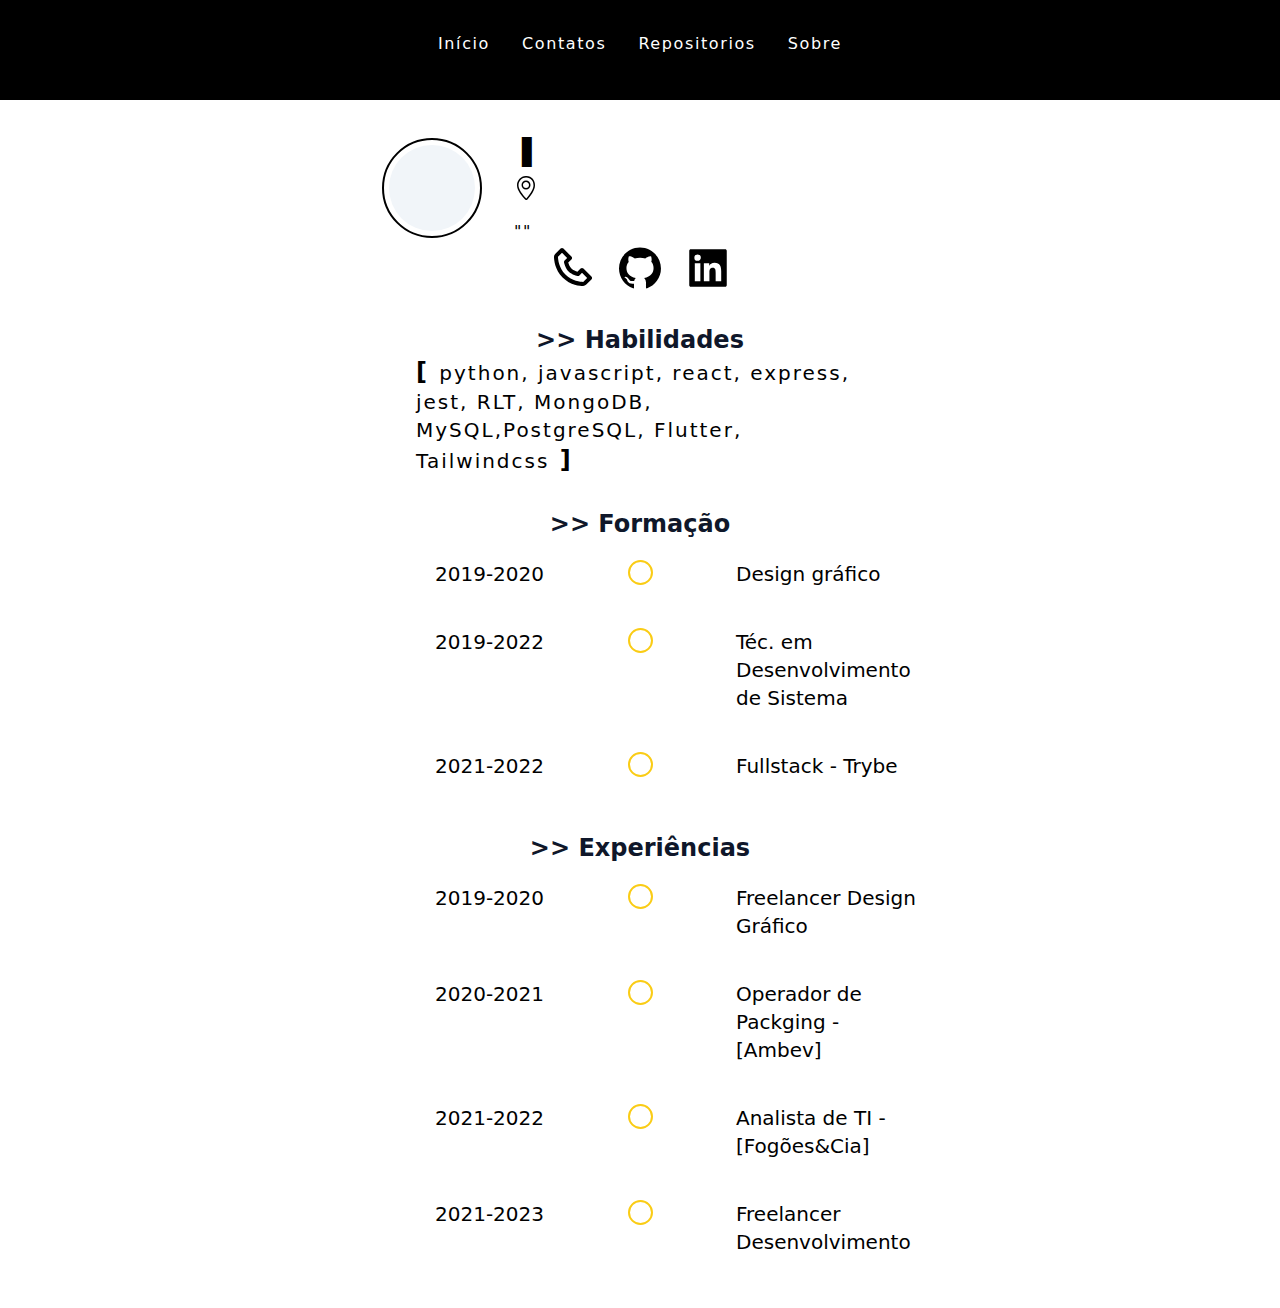
<file: index.html>
<!DOCTYPE html><html><head><meta charSet="utf-8"/><link rel="preload" href="/_next/static/css/d1b541495387fbb4.css" as="style"/><meta name="viewport" content="width=device-width"/><meta name="next-head-count" content="2"/><link rel="stylesheet" href="/_next/static/css/d1b541495387fbb4.css" data-n-p=""/><noscript data-n-css=""></noscript><script defer="" nomodule="" src="/_next/static/chunks/polyfills-c67a75d1b6f99dc8.js"></script><script src="/_next/static/chunks/webpack-1acc11bee231b13d.js" defer=""></script><script src="/_next/static/chunks/main-64e3bc486f899bd7.js" defer=""></script><script src="/_next/static/chunks/pages/_app-5841ab2cb3aa228d.js" defer=""></script><script src="/_next/static/chunks/d7eeaac4-a4b82940d01b5e2a.js" defer=""></script><script src="/_next/static/chunks/1a48c3c1-aa5a1f7c8af06aa3.js" defer=""></script><script src="/_next/static/chunks/9b380ffa-fc7b2de52d9fa32d.js" defer=""></script><script src="/_next/static/chunks/89-57ea2e25aebe7d9b.js" defer=""></script><script src="/_next/static/chunks/pages/index-598253b14c0bdaf3.js" defer=""></script><script src="/_next/static/yd9C0odABxY3m-tkx6k8h/_buildManifest.js" defer=""></script><script src="/_next/static/yd9C0odABxY3m-tkx6k8h/_ssgManifest.js" defer=""></script></head><body><title>Início</title><meta name="description" content="portfolio"/><link rel="icon" href="/favicon.ico"/><div id="__next"><header class="bg-black h-[100px] w-full"><nav class="font-normal flex justify-center alin text-white"><ul class="flex justify-center m-auto py-8 gap-8"><li class="hover:cursor-pointer hover:underline tracking-widest"><a href="/">Início</a></li><li class="hover:cursor-pointer hover:underline tracking-widest"><a href="/contacts">Contatos</a></li><li class="hover:cursor-pointer hover:underline tracking-widest"><a href="/repos">Repositorios</a></li><li class="hover:cursor-pointer hover:underline tracking-widest"><a href="/about">Sobre</a></li></ul></nav></header><main></main><main class="mt-8"><div class="flex justify-center gap-8 items-center"><div class="border-2 border-black h-[100px] w-[100px] rounded-full p-[5px]"><div class="animate-pulse w-full h-full bg-slate-100 rounded-full"></div></div><div><h2 class="text-3xl font-bold"><span class="text-black">❚</span></h2><h3 class="text-2xl font-normal tracking-widest flex items-center gap-2 mt-2"><svg stroke="currentColor" fill="currentColor" stroke-width="0" viewBox="0 0 1024 1024" height="1em" width="1em" xmlns="http://www.w3.org/2000/svg"><path d="M515.664-.368C305.76-.368 128 178.4 128 390.176c0 221.76 206.032 448.544 344.624 607.936.528.64 22.929 25.52 50.528 25.52h2.449c27.6 0 49.84-24.88 50.399-25.52 130.064-149.52 320-396.048 320-607.936C896 178.4 757.344-.368 515.664-.368zm12.832 955.552c-1.12 1.12-2.753 2.369-4.193 3.409-1.472-1.008-3.072-2.288-4.255-3.408l-16.737-19.248C371.92 785.2 192 578.785 192 390.176c0-177.008 148.224-326.56 323.664-326.56 218.528 0 316.336 164 316.336 326.56 0 143.184-102.128 333.296-303.504 565.008zm-15.377-761.776c-106.032 0-192 85.968-192 192s85.968 192 192 192 192-85.968 192-192-85.968-192-192-192zm0 320c-70.576 0-129.473-58.816-129.473-129.408 0-70.576 57.424-128 128-128 70.624 0 128 57.424 128 128 .032 70.592-55.903 129.408-126.527 129.408z"></path></svg></h3><p class="w-[30vw] tracking-widest mt-5">&quot;&quot;</p></div></div><div class="flex justify-center"><ul class="flex gap-5"><li><a href="tel:+5586981367816"><svg stroke="currentColor" fill="currentColor" stroke-width="0" viewBox="0 0 24 24" class="text-5xl" height="1em" width="1em" xmlns="http://www.w3.org/2000/svg"><path d="M17.707 12.293a.999.999 0 0 0-1.414 0l-1.594 1.594c-.739-.22-2.118-.72-2.992-1.594s-1.374-2.253-1.594-2.992l1.594-1.594a.999.999 0 0 0 0-1.414l-4-4a.999.999 0 0 0-1.414 0L3.581 5.005c-.38.38-.594.902-.586 1.435.023 1.424.4 6.37 4.298 10.268s8.844 4.274 10.269 4.298h.028c.528 0 1.027-.208 1.405-.586l2.712-2.712a.999.999 0 0 0 0-1.414l-4-4.001zm-.127 6.712c-1.248-.021-5.518-.356-8.873-3.712-3.366-3.366-3.692-7.651-3.712-8.874L7 4.414 9.586 7 8.293 8.293a1 1 0 0 0-.272.912c.024.115.611 2.842 2.271 4.502s4.387 2.247 4.502 2.271a.991.991 0 0 0 .912-.271L17 14.414 19.586 17l-2.006 2.005z"></path></svg></a></li><li><a target="_blank" rel="noreferrer" href="https://github.com/Jazyel99"><svg stroke="currentColor" fill="currentColor" stroke-width="0" viewBox="0 0 1024 1024" class="text-5xl" height="1em" width="1em" xmlns="http://www.w3.org/2000/svg"><path d="M511.6 76.3C264.3 76.2 64 276.4 64 523.5 64 718.9 189.3 885 363.8 946c23.5 5.9 19.9-10.8 19.9-22.2v-77.5c-135.7 15.9-141.2-73.9-150.3-88.9C215 726 171.5 718 184.5 703c30.9-15.9 62.4 4 98.9 57.9 26.4 39.1 77.9 32.5 104 26 5.7-23.5 17.9-44.5 34.7-60.8-140.6-25.2-199.2-111-199.2-213 0-49.5 16.3-95 48.3-131.7-20.4-60.5 1.9-112.3 4.9-120 58.1-5.2 118.5 41.6 123.2 45.3 33-8.9 70.7-13.6 112.9-13.6 42.4 0 80.2 4.9 113.5 13.9 11.3-8.6 67.3-48.8 121.3-43.9 2.9 7.7 24.7 58.3 5.5 118 32.4 36.8 48.9 82.7 48.9 132.3 0 102.2-59 188.1-200 212.9a127.5 127.5 0 0 1 38.1 91v112.5c.8 9 0 17.9 15 17.9 177.1-59.7 304.6-227 304.6-424.1 0-247.2-200.4-447.3-447.5-447.3z"></path></svg></a></li><li><a target="_blank" rel="noreferrer" href="https://www.linkedin.com/in/jaziel-silva/"><svg stroke="currentColor" fill="currentColor" stroke-width="0" viewBox="0 0 1024 1024" class="text-5xl" height="1em" width="1em" xmlns="http://www.w3.org/2000/svg"><path d="M880 112H144c-17.7 0-32 14.3-32 32v736c0 17.7 14.3 32 32 32h736c17.7 0 32-14.3 32-32V144c0-17.7-14.3-32-32-32zM349.3 793.7H230.6V411.9h118.7v381.8zm-59.3-434a68.8 68.8 0 1 1 68.8-68.8c-.1 38-30.9 68.8-68.8 68.8zm503.7 434H675.1V608c0-44.3-.8-101.2-61.7-101.2-61.7 0-71.2 48.2-71.2 98v188.9H423.7V411.9h113.8v52.2h1.6c15.8-30 54.5-61.7 112.3-61.7 120.2 0 142.3 79.1 142.3 181.9v209.4z"></path></svg></a></li></ul></div><div class="flex flex-col items-center mt-8"><h3 class="flex items-center text-2xl font-semibold text-slate-900">&gt;&gt; Habilidades</h3><p class="text-xl font-thin tracking-widest w-[35vw]"><span class="font-bold text-2xl">[ </span>python, javascript, react, express, jest, RLT, MongoDB, MySQL,PostgreSQL, Flutter, Tailwindcss<span class="text-2xl font-bold"> ]</span></p></div><div class="flex flex-col w-[45vw] mx-auto my-8"><h3 class="text-2xl font-semibold text-slate-900 text-center">&gt;&gt; Formação</h3><div class="grid grid-cols-3 my-5"><p class="text-xl text-bold text-right">2019-2020</p><div class="w-[25px] h-[25px] bg-white border-2 border-yellow-400 rounded-full mx-auto"></div><p class="font-thin text-xl">Design gráfico</p></div><div class="grid grid-cols-3 my-5"><p class="text-xl text-bold text-right">2019-2022</p><div class="w-[25px] h-[25px] bg-white border-2 border-yellow-400 rounded-full mx-auto"></div><p class="font-thin text-xl">Téc. em Desenvolvimento de Sistema</p></div><div class="grid grid-cols-3 my-5"><p class="text-xl text-bold text-right">2021-2022</p><div class="w-[25px] h-[25px] bg-white border-2 border-yellow-400 rounded-full mx-auto"></div><p class="font-thin text-xl">Fullstack - Trybe</p></div><h3 class="text-2xl font-semibold text-slate-900 text-center mt-8">&gt;&gt; Experiências</h3><div class="grid grid-cols-3 my-5"><p class="text-xl text-bold text-right">2019-2020</p><div class="w-[25px] h-[25px] bg-white border-2 border-yellow-400 rounded-full mx-auto"></div><p class="font-thin text-xl">Freelancer Design Gráfico</p></div><div class="grid grid-cols-3 my-5"><p class="text-xl text-bold text-right">2020-2021</p><div class="w-[25px] h-[25px] bg-white border-2 border-yellow-400 rounded-full mx-auto"></div><p class="font-thin text-xl">Operador de Packging - [Ambev]</p></div><div class="grid grid-cols-3 my-5"><p class="text-xl text-bold text-right">2021-2022</p><div class="w-[25px] h-[25px] bg-white border-2 border-yellow-400 rounded-full mx-auto"></div><p class="font-thin text-xl">Analista de TI - [Fogões&amp;Cia]</p></div><div class="grid grid-cols-3 my-5"><p class="text-xl text-bold text-right">2021-2023</p><div class="w-[25px] h-[25px] bg-white border-2 border-yellow-400 rounded-full mx-auto"></div><p class="font-thin text-xl">Freelancer Desenvolvimento</p></div></div></main></div><script id="__NEXT_DATA__" type="application/json">{"props":{"pageProps":{}},"page":"/","query":{},"buildId":"yd9C0odABxY3m-tkx6k8h","nextExport":true,"autoExport":true,"isFallback":false,"scriptLoader":[]}</script></body></html>
</file>
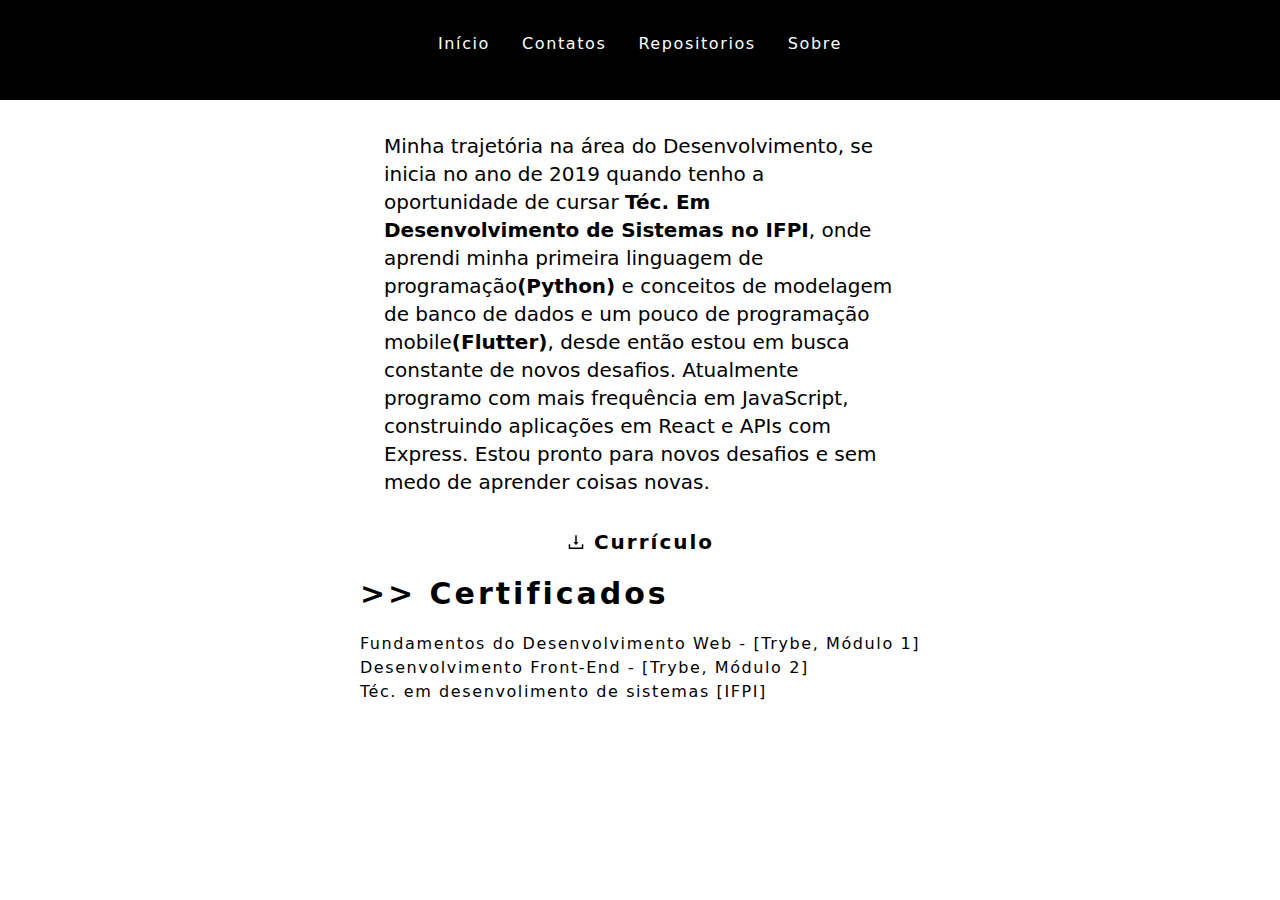
<file: about.html>
<!DOCTYPE html><html><head><meta charSet="utf-8"/><link rel="preload" href="/_next/static/css/d1b541495387fbb4.css" as="style"/><meta name="viewport" content="width=device-width"/><meta name="next-head-count" content="2"/><link rel="stylesheet" href="/_next/static/css/d1b541495387fbb4.css" data-n-p=""/><noscript data-n-css=""></noscript><script defer="" nomodule="" src="/_next/static/chunks/polyfills-c67a75d1b6f99dc8.js"></script><script src="/_next/static/chunks/webpack-1acc11bee231b13d.js" defer=""></script><script src="/_next/static/chunks/main-64e3bc486f899bd7.js" defer=""></script><script src="/_next/static/chunks/pages/_app-5841ab2cb3aa228d.js" defer=""></script><script src="/_next/static/chunks/d7eeaac4-a4b82940d01b5e2a.js" defer=""></script><script src="/_next/static/chunks/89-57ea2e25aebe7d9b.js" defer=""></script><script src="/_next/static/chunks/pages/about-6b012a32a91b3c28.js" defer=""></script><script src="/_next/static/yd9C0odABxY3m-tkx6k8h/_buildManifest.js" defer=""></script><script src="/_next/static/yd9C0odABxY3m-tkx6k8h/_ssgManifest.js" defer=""></script></head><body><title>Sobre</title><meta content="width=device-width, initial-scale=1" name="viewport"/><meta name="description" content="Generated by create next app"/><link rel="icon" href="/favicon.ico"/><div id="__next"><div class=""><header class="bg-black h-[100px] w-full"><nav class="font-normal flex justify-center alin text-white"><ul class="flex justify-center m-auto py-8 gap-8"><li class="hover:cursor-pointer hover:underline tracking-widest"><a href="/">Início</a></li><li class="hover:cursor-pointer hover:underline tracking-widest"><a href="/contacts">Contatos</a></li><li class="hover:cursor-pointer hover:underline tracking-widest"><a href="/repos">Repositorios</a></li><li class="hover:cursor-pointer hover:underline tracking-widest"><a href="/about">Sobre</a></li></ul></nav></header><main></main><main class="flex flex-col justify-center items-center "><div class="text-xl my-8 w-[40vw]"><p>Minha trajetória na área do Desenvolvimento, se inicia no ano de 2019 quando tenho a oportunidade de cursar <strong>Téc. Em Desenvolvimento de Sistemas no IFPI</strong>, onde aprendi minha primeira linguagem de programação<strong>(Python)</strong> e conceitos de modelagem de banco de dados e um pouco de programação mobile<strong>(Flutter)</strong>, desde então estou em busca constante de novos desafios. Atualmente programo com mais frequência em JavaScript, construindo aplicações em React e APIs com Express. Estou pronto para novos desafios e sem medo de aprender coisas novas.</p></div><a target="_blank" class="flex items-center gap-2 hover:underline hover:cursor-pointer font-semibold tracking-widest text-xl" href="/assets/curriculo-jaziel-silva.pdf"><svg stroke="currentColor" fill="currentColor" stroke-width="0" viewBox="0 0 1024 1024" height="1em" width="1em" xmlns="http://www.w3.org/2000/svg"><path d="M505.7 661a8 8 0 0 0 12.6 0l112-141.7c4.1-5.2.4-12.9-6.3-12.9h-74.1V168c0-4.4-3.6-8-8-8h-60c-4.4 0-8 3.6-8 8v338.3H400c-6.7 0-10.4 7.7-6.3 12.9l112 141.8zM878 626h-60c-4.4 0-8 3.6-8 8v154H214V634c0-4.4-3.6-8-8-8h-60c-4.4 0-8 3.6-8 8v198c0 17.7 14.3 32 32 32h684c17.7 0 32-14.3 32-32V634c0-4.4-3.6-8-8-8z"></path></svg>Currículo</a><div><h3 class="text-3xl my-5 font-bold tracking-widest">&gt;&gt; Certificados</h3><ul class="tracking-widest"><li><a target="_blank" rel="noreferrer" class="hover:underline" href="https://images.credential.net/embed/scw7tahq.png">Fundamentos do Desenvolvimento Web - [Trybe, Módulo 1]</a></li><li><a target="_blank" rel="noreferrer" class="hover:underline" href="https://images.credential.net/embed/scw7tahq.png">Desenvolvimento Front-End - [Trybe, Módulo 2]</a></li><li>Téc. em desenvolimento de sistemas [IFPI]</li></ul></div></main></div></div><script id="__NEXT_DATA__" type="application/json">{"props":{"pageProps":{}},"page":"/about","query":{},"buildId":"yd9C0odABxY3m-tkx6k8h","nextExport":true,"autoExport":true,"isFallback":false,"scriptLoader":[]}</script></body></html>
</file>
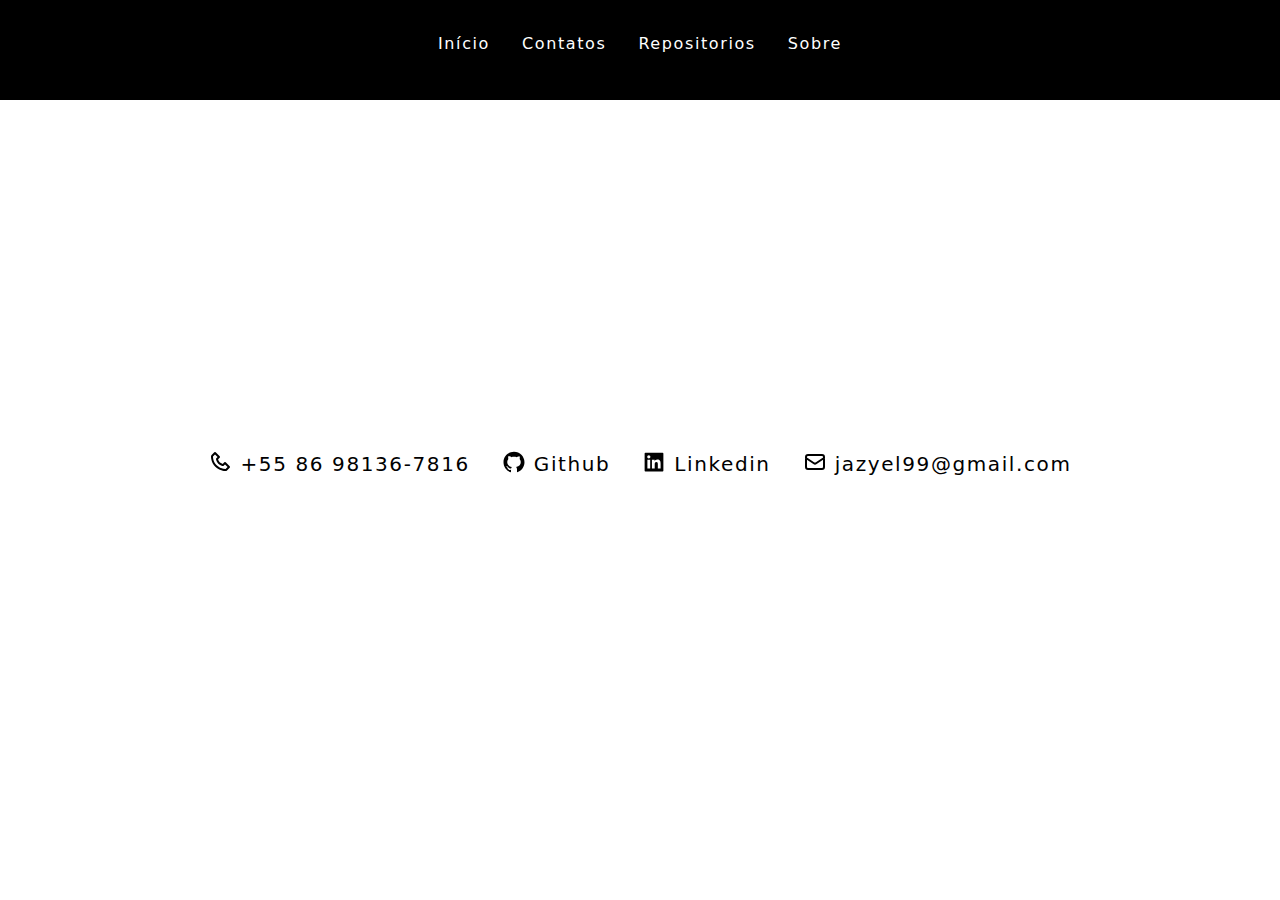
<file: contacts.html>
<!DOCTYPE html><html><head><meta charSet="utf-8"/><link rel="preload" href="/_next/static/css/d1b541495387fbb4.css" as="style"/><meta name="viewport" content="width=device-width"/><meta name="next-head-count" content="2"/><link rel="stylesheet" href="/_next/static/css/d1b541495387fbb4.css" data-n-p=""/><noscript data-n-css=""></noscript><script defer="" nomodule="" src="/_next/static/chunks/polyfills-c67a75d1b6f99dc8.js"></script><script src="/_next/static/chunks/webpack-1acc11bee231b13d.js" defer=""></script><script src="/_next/static/chunks/main-64e3bc486f899bd7.js" defer=""></script><script src="/_next/static/chunks/pages/_app-5841ab2cb3aa228d.js" defer=""></script><script src="/_next/static/chunks/d7eeaac4-a4b82940d01b5e2a.js" defer=""></script><script src="/_next/static/chunks/1a48c3c1-aa5a1f7c8af06aa3.js" defer=""></script><script src="/_next/static/chunks/d64684d8-f29e8e610ba09d4c.js" defer=""></script><script src="/_next/static/chunks/89-57ea2e25aebe7d9b.js" defer=""></script><script src="/_next/static/chunks/pages/contacts-1fe1591e95798d49.js" defer=""></script><script src="/_next/static/yd9C0odABxY3m-tkx6k8h/_buildManifest.js" defer=""></script><script src="/_next/static/yd9C0odABxY3m-tkx6k8h/_ssgManifest.js" defer=""></script></head><body><title>Contatos</title><meta content="width=device-width, initial-scale=1" name="viewport"/><meta name="description" content="Generated by create next app"/><link rel="icon" href="/favicon.ico"/><div id="__next"><div class=""><header class="bg-black h-[100px] w-full"><nav class="font-normal flex justify-center alin text-white"><ul class="flex justify-center m-auto py-8 gap-8"><li class="hover:cursor-pointer hover:underline tracking-widest"><a href="/">Início</a></li><li class="hover:cursor-pointer hover:underline tracking-widest"><a href="/contacts">Contatos</a></li><li class="hover:cursor-pointer hover:underline tracking-widest"><a href="/repos">Repositorios</a></li><li class="hover:cursor-pointer hover:underline tracking-widest"><a href="/about">Sobre</a></li></ul></nav></header><main></main><main class="flex justify-center items-center"><ul class="list-none absolute top-[50%] flex gap-8 h-[50px]"><li class="flex grid-cols-2 gap-2 tracking-widest hover:underline"><svg stroke="currentColor" fill="currentColor" stroke-width="0" viewBox="0 0 24 24" class="text-2xl block" height="1em" width="1em" xmlns="http://www.w3.org/2000/svg"><path d="M17.707 12.293a.999.999 0 0 0-1.414 0l-1.594 1.594c-.739-.22-2.118-.72-2.992-1.594s-1.374-2.253-1.594-2.992l1.594-1.594a.999.999 0 0 0 0-1.414l-4-4a.999.999 0 0 0-1.414 0L3.581 5.005c-.38.38-.594.902-.586 1.435.023 1.424.4 6.37 4.298 10.268s8.844 4.274 10.269 4.298h.028c.528 0 1.027-.208 1.405-.586l2.712-2.712a.999.999 0 0 0 0-1.414l-4-4.001zm-.127 6.712c-1.248-.021-5.518-.356-8.873-3.712-3.366-3.366-3.692-7.651-3.712-8.874L7 4.414 9.586 7 8.293 8.293a1 1 0 0 0-.272.912c.024.115.611 2.842 2.271 4.502s4.387 2.247 4.502 2.271a.991.991 0 0 0 .912-.271L17 14.414 19.586 17l-2.006 2.005z"></path></svg><a href="tel:+5586981367816" class="text-xl">+55 86 98136-7816</a></li><li class="flex grid-cols-2 gap-2 tracking-widest hover:underline"><svg stroke="currentColor" fill="currentColor" stroke-width="0" viewBox="0 0 1024 1024" class="text-2xl" height="1em" width="1em" xmlns="http://www.w3.org/2000/svg"><path d="M511.6 76.3C264.3 76.2 64 276.4 64 523.5 64 718.9 189.3 885 363.8 946c23.5 5.9 19.9-10.8 19.9-22.2v-77.5c-135.7 15.9-141.2-73.9-150.3-88.9C215 726 171.5 718 184.5 703c30.9-15.9 62.4 4 98.9 57.9 26.4 39.1 77.9 32.5 104 26 5.7-23.5 17.9-44.5 34.7-60.8-140.6-25.2-199.2-111-199.2-213 0-49.5 16.3-95 48.3-131.7-20.4-60.5 1.9-112.3 4.9-120 58.1-5.2 118.5 41.6 123.2 45.3 33-8.9 70.7-13.6 112.9-13.6 42.4 0 80.2 4.9 113.5 13.9 11.3-8.6 67.3-48.8 121.3-43.9 2.9 7.7 24.7 58.3 5.5 118 32.4 36.8 48.9 82.7 48.9 132.3 0 102.2-59 188.1-200 212.9a127.5 127.5 0 0 1 38.1 91v112.5c.8 9 0 17.9 15 17.9 177.1-59.7 304.6-227 304.6-424.1 0-247.2-200.4-447.3-447.5-447.3z"></path></svg><a href="https://github.com/Jazyel99" target="_blank" class="text-xl">Github</a></li><li class="flex grid-cols-2 gap-2 tracking-widest hover:underline"><svg stroke="currentColor" fill="currentColor" stroke-width="0" viewBox="0 0 1024 1024" class="text-2xl" height="1em" width="1em" xmlns="http://www.w3.org/2000/svg"><path d="M880 112H144c-17.7 0-32 14.3-32 32v736c0 17.7 14.3 32 32 32h736c17.7 0 32-14.3 32-32V144c0-17.7-14.3-32-32-32zM349.3 793.7H230.6V411.9h118.7v381.8zm-59.3-434a68.8 68.8 0 1 1 68.8-68.8c-.1 38-30.9 68.8-68.8 68.8zm503.7 434H675.1V608c0-44.3-.8-101.2-61.7-101.2-61.7 0-71.2 48.2-71.2 98v188.9H423.7V411.9h113.8v52.2h1.6c15.8-30 54.5-61.7 112.3-61.7 120.2 0 142.3 79.1 142.3 181.9v209.4z"></path></svg><a href="https://www.linkedin.com/in/jaziel-silva/" target="_blank" class="text-xl">Linkedin</a></li><li class="flex grid-cols-2 gap-2 tracking-widest hover:underline"><svg stroke="currentColor" fill="none" stroke-width="0" viewBox="0 0 24 24" class="text-2xl" height="1em" width="1em" xmlns="http://www.w3.org/2000/svg"><path stroke-linecap="round" stroke-linejoin="round" stroke-width="2" d="M3 8l7.89 5.26a2 2 0 002.22 0L21 8M5 19h14a2 2 0 002-2V7a2 2 0 00-2-2H5a2 2 0 00-2 2v10a2 2 0 002 2z"></path></svg><a href="mailto:jazyel99@gmail.com" class="text-xl">jazyel99@gmail.com</a></li></ul></main></div></div><script id="__NEXT_DATA__" type="application/json">{"props":{"pageProps":{}},"page":"/contacts","query":{},"buildId":"yd9C0odABxY3m-tkx6k8h","nextExport":true,"autoExport":true,"isFallback":false,"scriptLoader":[]}</script></body></html>
</file>
<file: _next/static/css/d1b541495387fbb4.css>
/*
! tailwindcss v3.2.4 | MIT License | https://tailwindcss.com
*/*,:after,:before{box-sizing:border-box;border:0 solid #e5e7eb}:after,:before{--tw-content:""}html{line-height:1.5;-webkit-text-size-adjust:100%;-moz-tab-size:4;-o-tab-size:4;tab-size:4;font-family:ui-sans-serif,system-ui,-apple-system,BlinkMacSystemFont,Segoe UI,Roboto,Helvetica Neue,Arial,Noto Sans,sans-serif,Apple Color Emoji,Segoe UI Emoji,Segoe UI Symbol,Noto Color Emoji;font-feature-settings:normal}body{margin:0;line-height:inherit}hr{height:0;color:inherit;border-top-width:1px}abbr:where([title]){-webkit-text-decoration:underline dotted;text-decoration:underline dotted}h1,h2,h3,h4,h5,h6{font-size:inherit;font-weight:inherit}a{color:inherit;text-decoration:inherit}b,strong{font-weight:bolder}code,kbd,pre,samp{font-family:ui-monospace,SFMono-Regular,Menlo,Monaco,Consolas,Liberation Mono,Courier New,monospace;font-size:1em}small{font-size:80%}sub,sup{font-size:75%;line-height:0;position:relative;vertical-align:baseline}sub{bottom:-.25em}sup{top:-.5em}table{text-indent:0;border-color:inherit;border-collapse:collapse}button,input,optgroup,select,textarea{font-family:inherit;font-size:100%;font-weight:inherit;line-height:inherit;color:inherit;margin:0;padding:0}button,select{text-transform:none}[type=button],[type=reset],[type=submit],button{-webkit-appearance:button;background-color:transparent;background-image:none}:-moz-focusring{outline:auto}:-moz-ui-invalid{box-shadow:none}progress{vertical-align:baseline}::-webkit-inner-spin-button,::-webkit-outer-spin-button{height:auto}[type=search]{-webkit-appearance:textfield;outline-offset:-2px}::-webkit-search-decoration{-webkit-appearance:none}::-webkit-file-upload-button{-webkit-appearance:button;font:inherit}summary{display:list-item}blockquote,dd,dl,figure,h1,h2,h3,h4,h5,h6,hr,p,pre{margin:0}fieldset{margin:0}fieldset,legend{padding:0}menu,ol,ul{list-style:none;margin:0;padding:0}textarea{resize:vertical}input::-moz-placeholder,textarea::-moz-placeholder{opacity:1;color:#9ca3af}input::placeholder,textarea::placeholder{opacity:1;color:#9ca3af}[role=button],button{cursor:pointer}:disabled{cursor:default}audio,canvas,embed,iframe,img,object,svg,video{display:block;vertical-align:middle}img,video{max-width:100%;height:auto}[hidden]{display:none}*,:after,:before{--tw-border-spacing-x:0;--tw-border-spacing-y:0;--tw-translate-x:0;--tw-translate-y:0;--tw-rotate:0;--tw-skew-x:0;--tw-skew-y:0;--tw-scale-x:1;--tw-scale-y:1;--tw-pan-x: ;--tw-pan-y: ;--tw-pinch-zoom: ;--tw-scroll-snap-strictness:proximity;--tw-ordinal: ;--tw-slashed-zero: ;--tw-numeric-figure: ;--tw-numeric-spacing: ;--tw-numeric-fraction: ;--tw-ring-inset: ;--tw-ring-offset-width:0px;--tw-ring-offset-color:#fff;--tw-ring-color:rgba(59,130,246,.5);--tw-ring-offset-shadow:0 0 #0000;--tw-ring-shadow:0 0 #0000;--tw-shadow:0 0 #0000;--tw-shadow-colored:0 0 #0000;--tw-blur: ;--tw-brightness: ;--tw-contrast: ;--tw-grayscale: ;--tw-hue-rotate: ;--tw-invert: ;--tw-saturate: ;--tw-sepia: ;--tw-drop-shadow: ;--tw-backdrop-blur: ;--tw-backdrop-brightness: ;--tw-backdrop-contrast: ;--tw-backdrop-grayscale: ;--tw-backdrop-hue-rotate: ;--tw-backdrop-invert: ;--tw-backdrop-opacity: ;--tw-backdrop-saturate: ;--tw-backdrop-sepia: }::backdrop{--tw-border-spacing-x:0;--tw-border-spacing-y:0;--tw-translate-x:0;--tw-translate-y:0;--tw-rotate:0;--tw-skew-x:0;--tw-skew-y:0;--tw-scale-x:1;--tw-scale-y:1;--tw-pan-x: ;--tw-pan-y: ;--tw-pinch-zoom: ;--tw-scroll-snap-strictness:proximity;--tw-ordinal: ;--tw-slashed-zero: ;--tw-numeric-figure: ;--tw-numeric-spacing: ;--tw-numeric-fraction: ;--tw-ring-inset: ;--tw-ring-offset-width:0px;--tw-ring-offset-color:#fff;--tw-ring-color:rgba(59,130,246,.5);--tw-ring-offset-shadow:0 0 #0000;--tw-ring-shadow:0 0 #0000;--tw-shadow:0 0 #0000;--tw-shadow-colored:0 0 #0000;--tw-blur: ;--tw-brightness: ;--tw-contrast: ;--tw-grayscale: ;--tw-hue-rotate: ;--tw-invert: ;--tw-saturate: ;--tw-sepia: ;--tw-drop-shadow: ;--tw-backdrop-blur: ;--tw-backdrop-brightness: ;--tw-backdrop-contrast: ;--tw-backdrop-grayscale: ;--tw-backdrop-hue-rotate: ;--tw-backdrop-invert: ;--tw-backdrop-opacity: ;--tw-backdrop-saturate: ;--tw-backdrop-sepia: }.absolute{position:absolute}.top-\[50\%\]{top:50%}.m-auto{margin:auto}.my-8{margin-top:2rem;margin-bottom:2rem}.my-5{margin-top:1.25rem;margin-bottom:1.25rem}.mx-auto{margin-left:auto;margin-right:auto}.mt-8{margin-top:2rem}.mt-2{margin-top:.5rem}.mt-5{margin-top:1.25rem}.block{display:block}.flex{display:flex}.grid{display:grid}.h-\[25px\]{height:25px}.h-\[100px\]{height:100px}.h-\[50px\]{height:50px}.h-full{height:100%}.w-\[25px\]{width:25px}.w-\[100px\]{width:100px}.w-\[30vw\]{width:30vw}.w-\[40vw\]{width:40vw}.w-full{width:100%}.w-\[35vw\]{width:35vw}.w-\[45vw\]{width:45vw}.w-\[60vw\]{width:60vw}@keyframes pulse{50%{opacity:.5}}.animate-pulse{animation:pulse 2s cubic-bezier(.4,0,.6,1) infinite}.list-none{list-style-type:none}.grid-cols-3{grid-template-columns:repeat(3,minmax(0,1fr))}.grid-cols-2{grid-template-columns:repeat(2,minmax(0,1fr))}.flex-col{flex-direction:column}.items-center{align-items:center}.justify-center{justify-content:center}.gap-8{gap:2rem}.gap-2{gap:.5rem}.gap-5{gap:1.25rem}.rounded-full{border-radius:9999px}.rounded-md{border-radius:.375rem}.border-2{border-width:2px}.border-black{--tw-border-opacity:1;border-color:rgb(0 0 0/var(--tw-border-opacity))}.border-yellow-400{--tw-border-opacity:1;border-color:rgb(250 204 21/var(--tw-border-opacity))}.border-slate-200{--tw-border-opacity:1;border-color:rgb(226 232 240/var(--tw-border-opacity))}.bg-white{--tw-bg-opacity:1;background-color:rgb(255 255 255/var(--tw-bg-opacity))}.bg-slate-100{--tw-bg-opacity:1;background-color:rgb(241 245 249/var(--tw-bg-opacity))}.bg-black{--tw-bg-opacity:1;background-color:rgb(0 0 0/var(--tw-bg-opacity))}.p-\[5px\]{padding:5px}.p-2{padding:.5rem}.py-8{padding-top:2rem;padding-bottom:2rem}.text-center{text-align:center}.text-right{text-align:right}.text-xl{font-size:1.25rem;line-height:1.75rem}.text-3xl{font-size:1.875rem;line-height:2.25rem}.text-2xl{font-size:1.5rem;line-height:2rem}.text-5xl{font-size:3rem;line-height:1}.font-thin{font-weight:100}.font-bold{font-weight:700}.font-normal{font-weight:400}.font-semibold{font-weight:600}.tracking-widest{letter-spacing:.1em}.text-slate-900{--tw-text-opacity:1;color:rgb(15 23 42/var(--tw-text-opacity))}.text-black{--tw-text-opacity:1;color:rgb(0 0 0/var(--tw-text-opacity))}.text-white{--tw-text-opacity:1;color:rgb(255 255 255/var(--tw-text-opacity))}.hover\:cursor-pointer:hover{cursor:pointer}.hover\:text-yellow-500:hover{--tw-text-opacity:1;color:rgb(234 179 8/var(--tw-text-opacity))}.hover\:underline:hover{text-decoration-line:underline}
</file>
